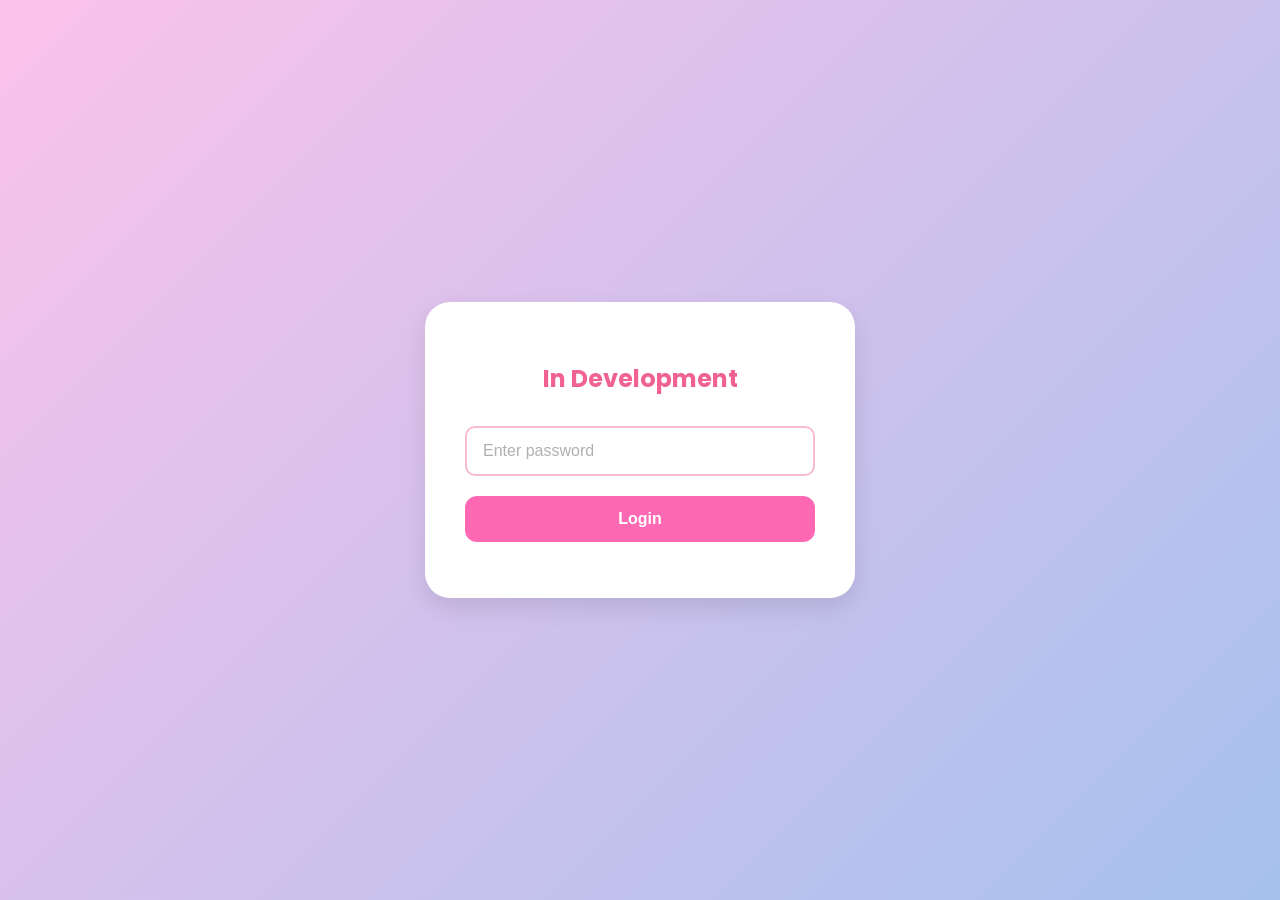
<file: templates/login.html>
<!DOCTYPE html>
<html>
<head>
  <title>Login</title>
  <style>
    @import url('https://fonts.googleapis.com/css2?family=Poppins:wght@400;600&display=swap');

body {
      margin: 0;
      font-family: "Poppins", sans-serif;
      background: linear-gradient(135deg, #fbc2eb, #a6c1ee);
      height: 100vh;
      display: flex;
      justify-content: center;
      align-items: center;
    }

    .login-container {
      background: white;
      padding: 40px;
      border-radius: 25px;
      box-shadow: 0 10px 25px rgba(0,0,0,0.1);
      text-align: center;
      width: 350px;
    }

    h2 {
      color: #f06292;
      margin-bottom: 30px;
    }

    input[type="password"] {
      width: 100%;
      padding: 14px 16px;
      border: 2px solid #f8bbd0;
      border-radius: 10px;
      outline: none;
      font-size: 16px;
      transition: 0.3s;
      box-sizing: border-box;
    }

    input[type="password"]::placeholder {
      color: #b0b0b0;
    }

    input[type="password"]:focus {
      border-color: #f06292;
      box-shadow: 0 0 5px #f48fb1;
    }

    button {
      width: 100%;
      margin-top: 20px;
      padding: 14px;
      background: #ff69b4;
      color: white;
      font-weight: bold;
      font-size: 16px;
      border: none;
      border-radius: 12px;
      cursor: pointer;
      transition: 0.3s;
    }

    button:hover {
      background: #ff85c1;
      transform: scale(1.02);
    }
  </style>

  </style>
</head>
<body>

  <div class="login-container">
    <div class="login-box">
      <h2>In Development</h2>
      <form id="loginForm">
        <input type="password" placeholder="Enter password" id="password" required />
        <button onclick="login()">Login</button>
      </form>
      <p id="error"></p>
    </div>
  </div>

  <script>
    const correctPassword = "akusukahiudanputih";

    document.getElementById("loginForm").addEventListener("submit", function (e) {
        e.preventDefault(); // cegah reload halaman
        const enteredPassword = document.getElementById("password").value;

        if (enteredPassword === correctPassword) {
        sessionStorage.setItem("isLoggedIn", "true");
        window.location.href = "index.html";
        } else {
        document.getElementById("error").textContent = "Incorrect Password";
        }
    });

    // Auto-redirect jika sudah login
    if (sessionStorage.getItem("isLoggedIn") === "true") {
        window.location.href = "index.html";
    }
  </script>

</body>
</html>
</file>
